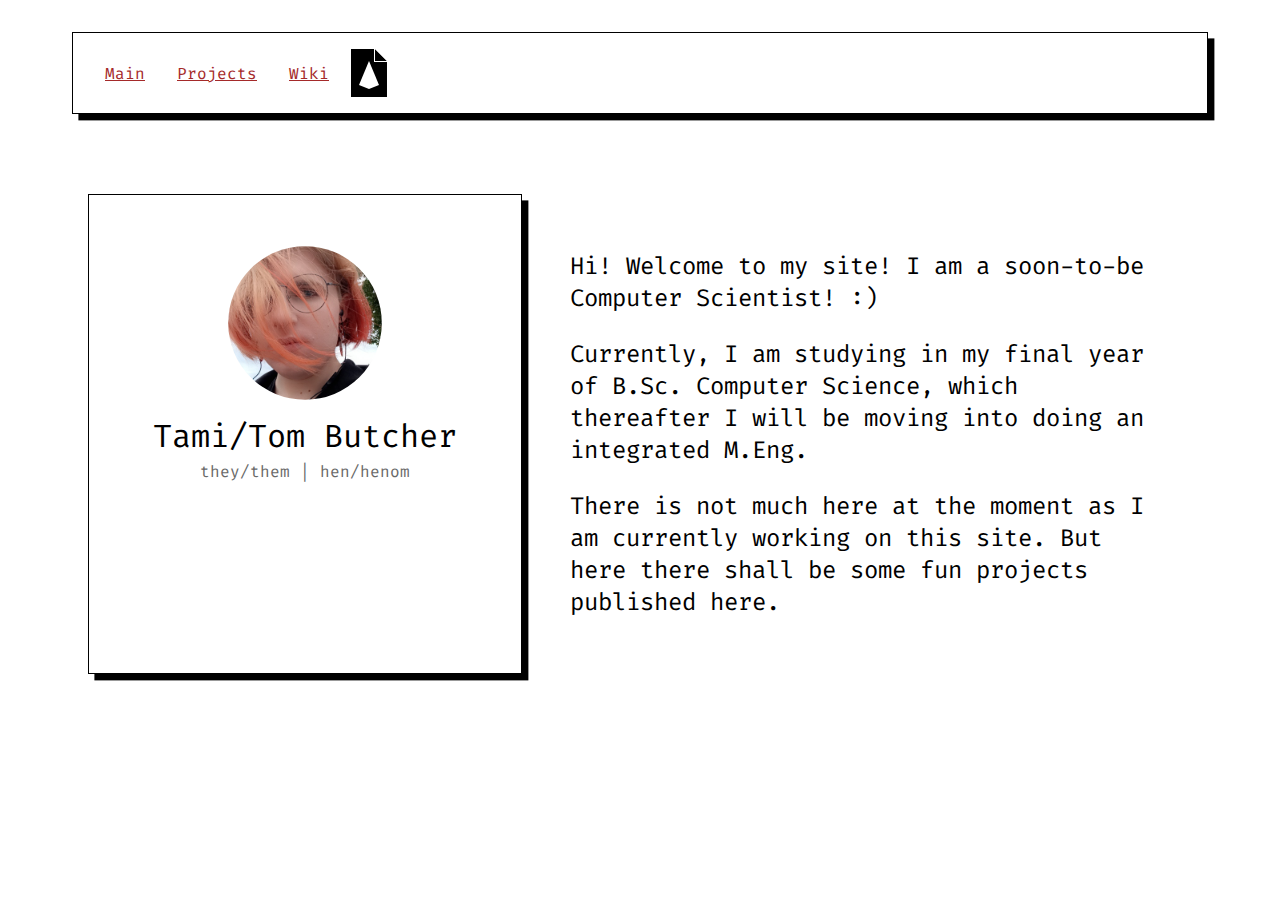
<file: index.html>
<!DOCTYPE html>
<html lang="en">
    <head>
        <link rel="preconnect" href="https://fonts.googleapis.com">
        <link rel="preconnect" href="https://fonts.gstatic.com" crossorigin>
        <link href="https://fonts.googleapis.com/css2?family=Fira+Code&display=swap" rel="stylesheet">
        <link href="styles/styles.css" rel="stylesheet"/>
        <meta charset="UTF-8">
        <title>Tami</title>
        <link rel="shortcut icon" type="image/x-icon" href="res/tamilogoBW.svg">
    </head>
    <body>
        <div id="navbar" class="tamiCard">
            <a href="index.html">Main</a>
            <a href="projects.html">Projects</a>
            <a href="https://wiki.tami.lgbt">Wiki</a>

            <img src="res/tamilogoBW.svg"/>
        </div>

        <div id="container">
            <div class="item tamiCard">
                <div id="tamiProfile">
                    <img src="res/profile.jpg" id="tamiPic"/>
                    <p id="name">Tami/Tom Butcher</p>
                    <p id="pronouns">they/them | hen/henom</p>
                </div>
            </div>

            <div class="item" id="blurb">
                <p>Hi! Welcome to my site! I am a soon-to-be Computer Scientist! :)</p>
                <p>Currently, I am studying in my final year of B.Sc. Computer Science, which thereafter I will be moving into doing an integrated M.Eng.</p>
                <p>There is not much here at the moment as I am currently working on this site. But here there shall be some fun projects published here.</p>
            </div>
        </div>
    </body>
</html>
</file>
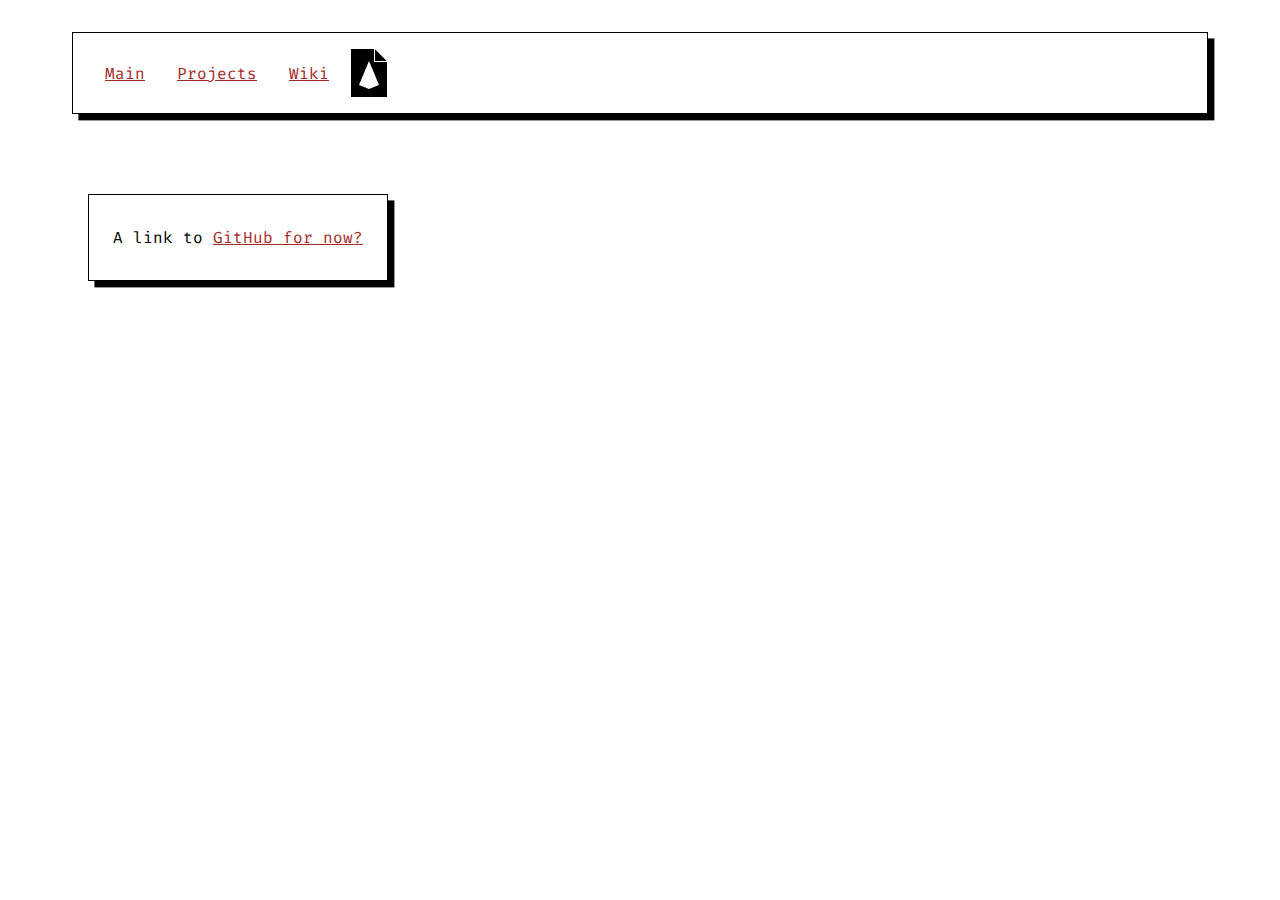
<file: projects.html>
<!DOCTYPE html>
<html lang="en">
    <head>
        <link rel="preconnect" href="https://fonts.googleapis.com">
        <link rel="preconnect" href="https://fonts.gstatic.com" crossorigin>
        <link href="https://fonts.googleapis.com/css2?family=Fira+Code&display=swap" rel="stylesheet">
        <link href="styles/styles.css" rel="stylesheet"/>
        <meta charset="UTF-8">
        <title>Tami</title>
        <link rel="shortcut icon" type="image/x-icon" href="res/tamilogoBW.svg">
    </head>
    <body>
        <div id="navbar" class="tamiCard">
            <a href="index.html">Main</a>
            <a href="projects.html">Projects</a>
            <a href="https://wiki.tami.lgbt">Wiki</a>

            <img src="res/tamilogoBW.svg"/>
        </div>

        <div id="container">
            <div class="tamiCard">
                <p>
                    A link to <a href="https://github.com/TypoTami">GitHub for now?</a>
                </p>
            </div>
        </div>
    </body>
</html>
</file>
<file: styles/styles.css>
body {
    background-color: #ffffff;
    color: #000000;
    font-family: 'Fira Code', monospace;
    font-size: 1.5em;
}

@media screen and (min-width: 1025px) {
    body {
        font-size: 1em;
    }
}

a {
    color: brown;
}

.item {
    padding: 2em;
}

#navbar {
    margin: 2em 4em auto 4em;
    padding: 1em;
    text-align: left;
    display: flex;
    align-items: center;
}

#navbar img {
    margin-right: auto;
    height: 3em;
}

#navbar a {
    margin: 0 1em;
}

#container {
    display: flex;
    margin: 4em 4em auto 4em;
    text-align: center;
}

#blurb {
    text-align: left;
    font-size: 1.5em;
}

#pronouns {
    color: dimgray;
    font-size: .5em;
}

#tamiPic {
    clip-path: circle(48%);
    width: 5em;
}

.tamiCard {
    padding: 1em 1.5em;
    margin: 1em auto 1em 1em;
    border: .1em solid #000000;
    box-shadow: .4em .4em  ;
}

#tamiProfile {
    padding: 1em;
    text-align: center;
    line-height: .1em;
    font-size: 2em;
    width: 10em;
}
</file>
